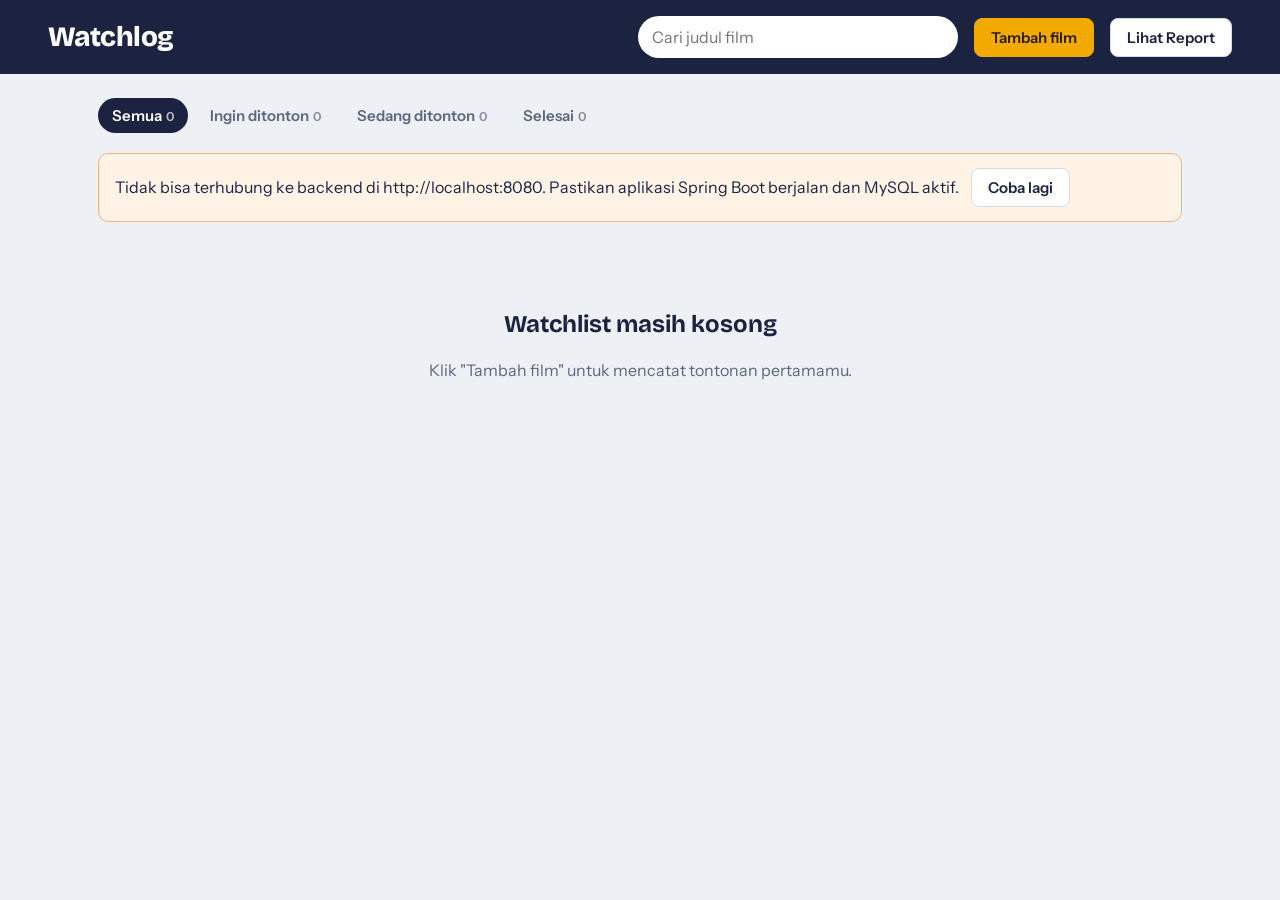
<file: watchlog-frontend/index.html>
<!DOCTYPE html>
<html lang="id">
<head>
  <meta charset="UTF-8">
  <meta name="viewport" content="width=device-width, initial-scale=1.0">
  <title>Watchlog</title>
  <link rel="preconnect" href="https://fonts.googleapis.com">
  <link rel="preconnect" href="https://fonts.gstatic.com" crossorigin>
  <link href="https://fonts.googleapis.com/css2?family=Bricolage+Grotesque:opsz,wght@12..96,500;12..96,800&family=Instrument+Sans:wght@400;500;600&display=swap" rel="stylesheet">
  <link rel="stylesheet" href="style.css">
</head>
<body>
  <header class="top">
    <h1>Watchlog</h1>
    <input id="search" type="search" placeholder="Cari judul film" aria-label="Cari judul film">
    <button class="btn primary" id="addBtn">Tambah film</button>
    <button class="btn" id="reportBtn">Lihat Report</button>
  </header>

  <main>
    <nav class="tabs" id="tabs" aria-label="Filter status"></nav>
    <div id="banner" class="banner" hidden></div>
    <section id="grid" class="grid" aria-live="polite"></section>
  </main>

  <dialog id="formDialog">
    <form id="movieForm" method="dialog">
      <h2 id="formTitle">Tambah film</h2>
      <label>Judul
        <input id="title" required maxlength="200">
      </label>
      <label>URL poster
        <input id="poster" type="url" placeholder="https://...">
      </label>
      <div class="row">
        <label>Status
          <select id="status">
            <option value="Plan to Watch">Ingin ditonton</option>
            <option value="Watching">Sedang ditonton</option>
            <option value="Completed">Selesai</option>
          </select>
        </label>
        <label>Rating
          <select id="rating">
            <option value="0">Belum dinilai</option>
            <option value="1">1 bintang</option><option value="2">2 bintang</option>
            <option value="3">3 bintang</option><option value="4">4 bintang</option>
            <option value="5">5 bintang</option>
          </select>
        </label>
      </div>
      <div class="actions">
        <button type="button" class="btn" id="cancelBtn">Batal</button>
        <button type="submit" class="btn primary" id="saveBtn">Simpan film</button>
      </div>
    </form>
  </dialog>

  <dialog id="confirmDialog">
    <form method="dialog">
      <h2>Hapus film?</h2>
      <p id="confirmText"></p>
      <div class="actions">
        <button value="cancel" class="btn">Batal</button>
        <button value="ok" class="btn danger">Hapus film</button>
      </div>
    </form>
  </dialog>

  <div id="toast" class="toast" role="status"></div>
  <script src="script.js"></script>
</body>
</html>
</file>
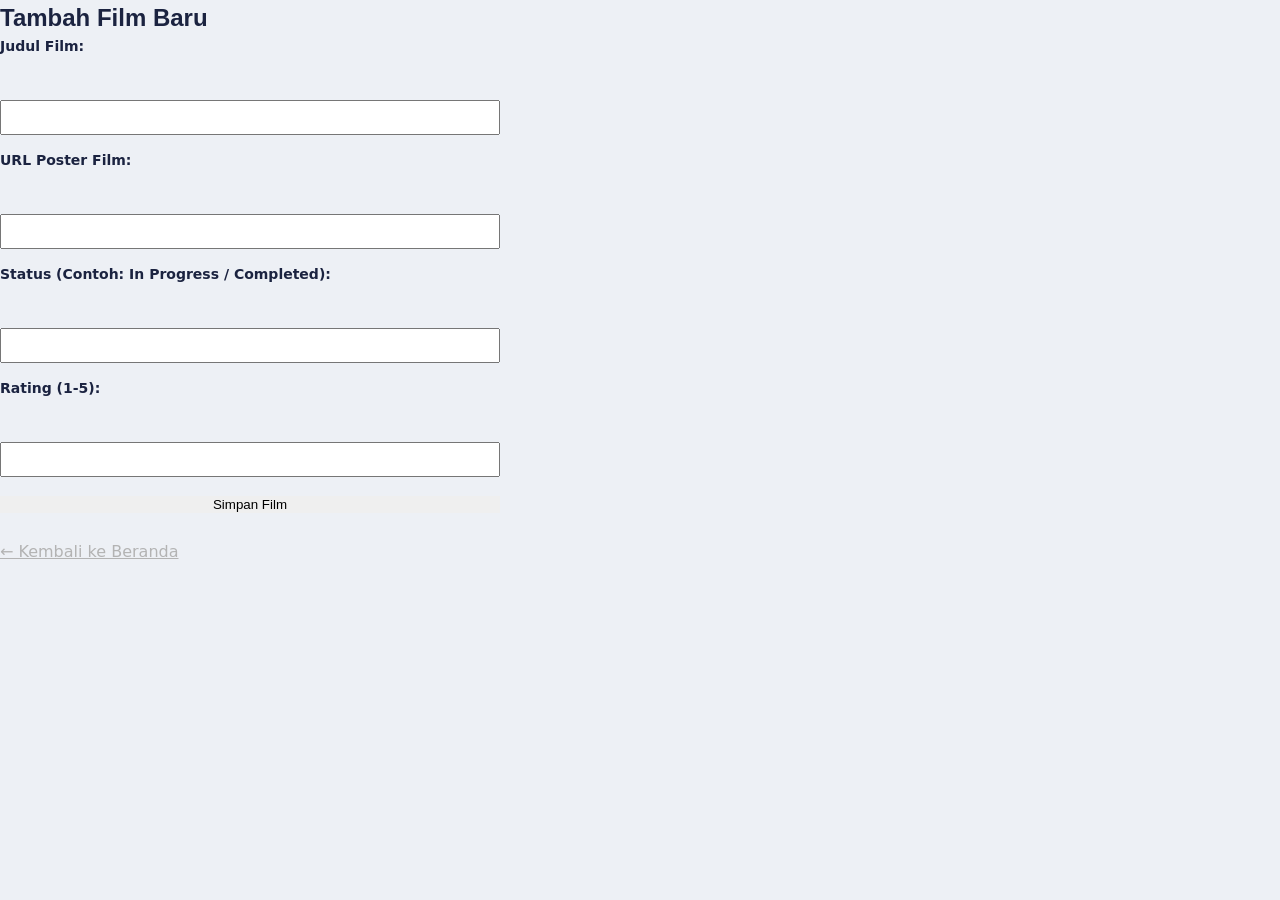
<file: watchlog-frontend/add.html>
<!DOCTYPE html>
<html lang="id">
<head>
    <meta charset="UTF-8">
    <title>Tambah Film - Watchlog</title>
    <link rel="stylesheet" href="style.css">
</head>
<body>
    <div class="container" style="max-width: 500px;">
        <h2>Tambah Film Baru</h2>
        <form id="movieForm">
            <div style="margin-bottom: 15px;">
                <label>Judul Film:</label><br>
                <input type="text" id="title" required style="width: 100%; padding: 8px; margin-top: 5px;">
            </div>
            <div style="margin-bottom: 15px;">
                <label>URL Poster Film:</label><br>
                <input type="text" id="poster" required style="width: 100%; padding: 8px; margin-top: 5px;">
            </div>
            <div style="margin-bottom: 15px;">
                <label>Status (Contoh: In Progress / Completed):</label><br>
                <input type="text" id="status" required style="width: 100%; padding: 8px; margin-top: 5px;">
            </div>
            <div style="margin-bottom: 15px;">
                <label>Rating (1-5):</label><br>
                <input type="number" id="rating" min="1" max="5" required style="width: 100%; padding: 8px; margin-top: 5px;">
            </div>
            <button type="submit" class="btn-add" style="border: none; cursor: pointer; width: 100%;">Simpan Film</button>
        </form>
        <br>
        <a href="index.html" style="color: #b3b3b3;">&larr; Kembali ke Beranda</a>
    </div>

    <script>
        document.getElementById('movieForm').addEventListener('submit', async function(e) {
            e.preventDefault();

            const newMovie = {
                movieTitle: document.getElementById('title').value,
                moviePoster: document.getElementById('poster').value,
                status: document.getElementById('status').value,
                userRating: parseInt(document.getElementById('rating').value)
            };

            try {
                const response = await fetch('http://localhost:8080/api/movies', {
                    method: 'POST',
                    headers: { 'Content-Type': 'application/json' },
                    body: JSON.stringify(newMovie)
                });

                if (response.ok) {
                    alert('Film berhasil ditambahkan!');
                    window.location.href = 'index.html';
                } else {
                    alert('Gagal menyimpan film.');
                }
            } catch (error) {
                console.error('Error:', error);
                alert('Terjadi kesalahan koneksi ke server Java.');
            }
        });
    </script>
</body>
</html>
</file>
<file: watchlog-frontend/style.css>
:root{
  --bg:#edf0f5; --surface:#fff; --ink:#1b2340; --muted:#5d6682; --line:#d5dae6;
  --accent:#f2a900; --accent-ink:#2b1f00; --done:#1f7a6b; --watching:#3b5bdb; --plan:#7a5c99; --danger:#c2410c;
}
*{box-sizing:border-box}
body{margin:0;font:400 16px/1.5 "Instrument Sans",system-ui,sans-serif;background:var(--bg);color:var(--ink)}
h1,h2,h3{font-family:"Bricolage Grotesque","Instrument Sans",sans-serif;margin:0}
:focus-visible{outline:3px solid var(--watching);outline-offset:2px}

.top{display:flex;gap:16px;align-items:center;padding:16px clamp(16px,4vw,48px);background:var(--ink);color:#fff;position:sticky;top:0;z-index:5}
.top h1{font-size:28px;font-weight:800;letter-spacing:-.02em;margin-right:auto}
.top input{width:min(320px,40vw);padding:9px 14px;border-radius:999px;border:0;font:inherit}
main{max-width:1180px;margin:0 auto;padding:24px clamp(16px,4vw,48px) 64px}

.btn{font:600 15px "Instrument Sans",sans-serif;padding:9px 16px;border-radius:8px;border:1px solid var(--line);background:var(--surface);color:var(--ink);cursor:pointer}
.btn:hover{border-color:var(--ink)}
.btn.primary{background:var(--accent);border-color:var(--accent);color:var(--accent-ink)}
.btn.danger{background:var(--danger);border-color:var(--danger);color:#fff}

.tabs{display:flex;gap:8px;flex-wrap:wrap;margin-bottom:20px}
.tab{border:0;background:transparent;font:600 15px "Instrument Sans",sans-serif;color:var(--muted);padding:8px 14px;border-radius:999px;cursor:pointer}
.tab[aria-pressed="true"]{background:var(--ink);color:#fff}
.tab small{opacity:.7;margin-left:4px}

.banner{background:#fff3e6;border:1px solid #f0b37e;border-radius:10px;padding:14px 16px;margin-bottom:20px}
.banner button{margin-left:12px}

.grid{display:grid;grid-template-columns:repeat(auto-fill,minmax(190px,1fr));gap:22px}
.card{background:var(--surface);border-radius:12px;overflow:hidden;display:flex;flex-direction:column;border:1px solid var(--line)}
.poster{position:relative;aspect-ratio:2/3;background:#cfd5e4}
.poster img{width:100%;height:100%;object-fit:cover;display:block}
.poster .ph{height:100%;display:grid;place-items:center;font:800 64px "Bricolage Grotesque",sans-serif;color:#8f99b5}
.badge{position:absolute;left:10px;top:10px;padding:3px 10px;border-radius:999px;font-size:13px;font-weight:600;color:#fff;background:var(--plan)}
.badge.Watching{background:var(--watching)} .badge.Completed{background:var(--done)}
.info{padding:12px 14px 14px;display:flex;flex-direction:column;gap:8px;flex:1}
.info h3{font-size:17px;line-height:1.25;font-weight:500}
.stars{display:flex;gap:2px}
.star{border:0;background:none;padding:0 1px;font-size:20px;line-height:1;color:#c3c9d9;cursor:pointer}
.star.on{color:var(--accent)}
.card-actions{display:flex;gap:8px;margin-top:auto}
.card-actions .btn{flex:1;padding:6px 8px;font-size:14px}

.empty{grid-column:1/-1;text-align:center;padding:64px 16px;color:var(--muted)}
.empty h2{color:var(--ink);margin-bottom:8px}

dialog{border:0;border-radius:14px;padding:24px;width:min(460px,92vw);color:var(--ink)}
dialog::backdrop{background:rgba(27,35,64,.55)}
dialog h2{margin-bottom:16px}
label{display:block;font-weight:600;font-size:14px;margin-bottom:14px}
label input,label select{display:block;width:100%;margin-top:6px;padding:9px 10px;font:inherit;border:1px solid var(--line);border-radius:8px;background:#fff}
.row{display:grid;grid-template-columns:1fr 1fr;gap:12px}
.actions{display:flex;justify-content:flex-end;gap:10px;margin-top:8px}

.toast{position:fixed;left:50%;bottom:24px;transform:translate(-50%,20px);background:var(--ink);color:#fff;padding:10px 18px;border-radius:8px;opacity:0;pointer-events:none;transition:.2s}
.toast.show{opacity:1;transform:translate(-50%,0)}
@media (prefers-reduced-motion:reduce){.toast{transition:none}}
@media (max-width:560px){.top{flex-wrap:wrap}.top h1{width:100%}.top input{flex:1;width:auto}}
</file>
